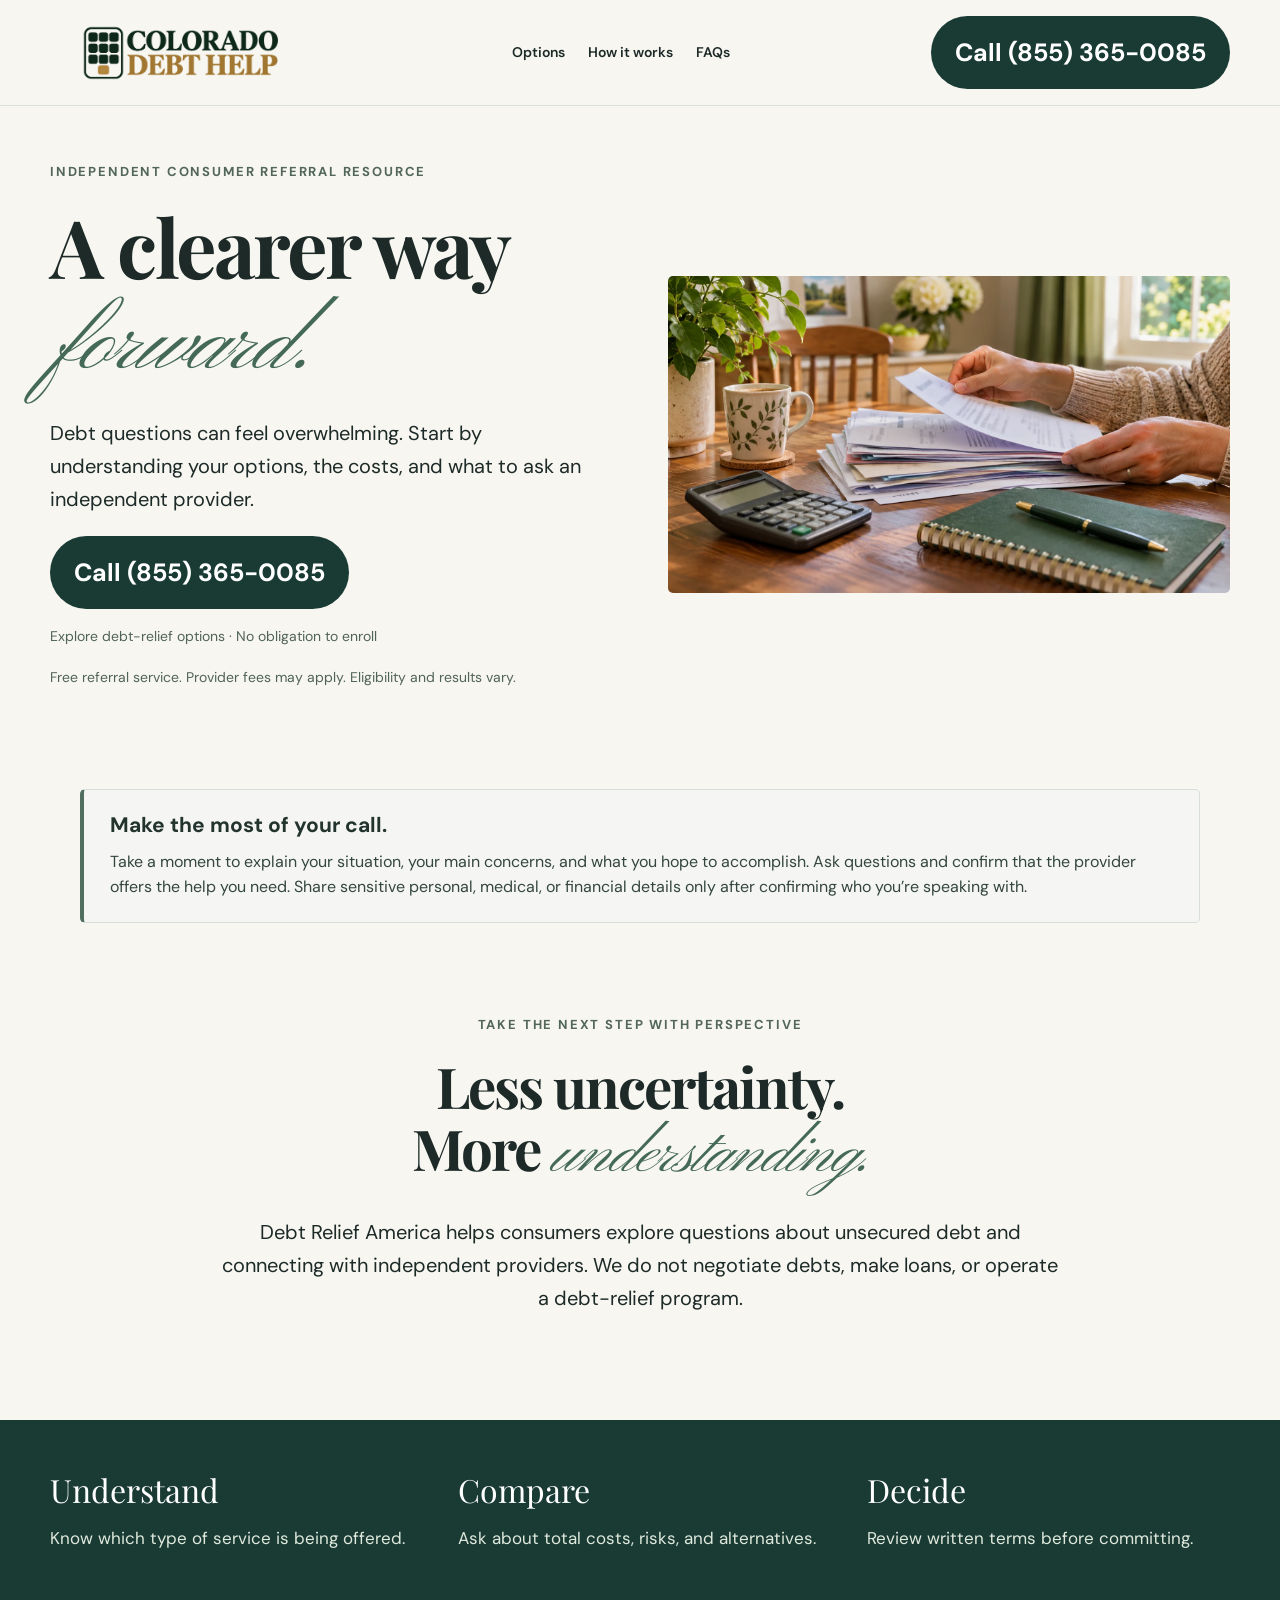
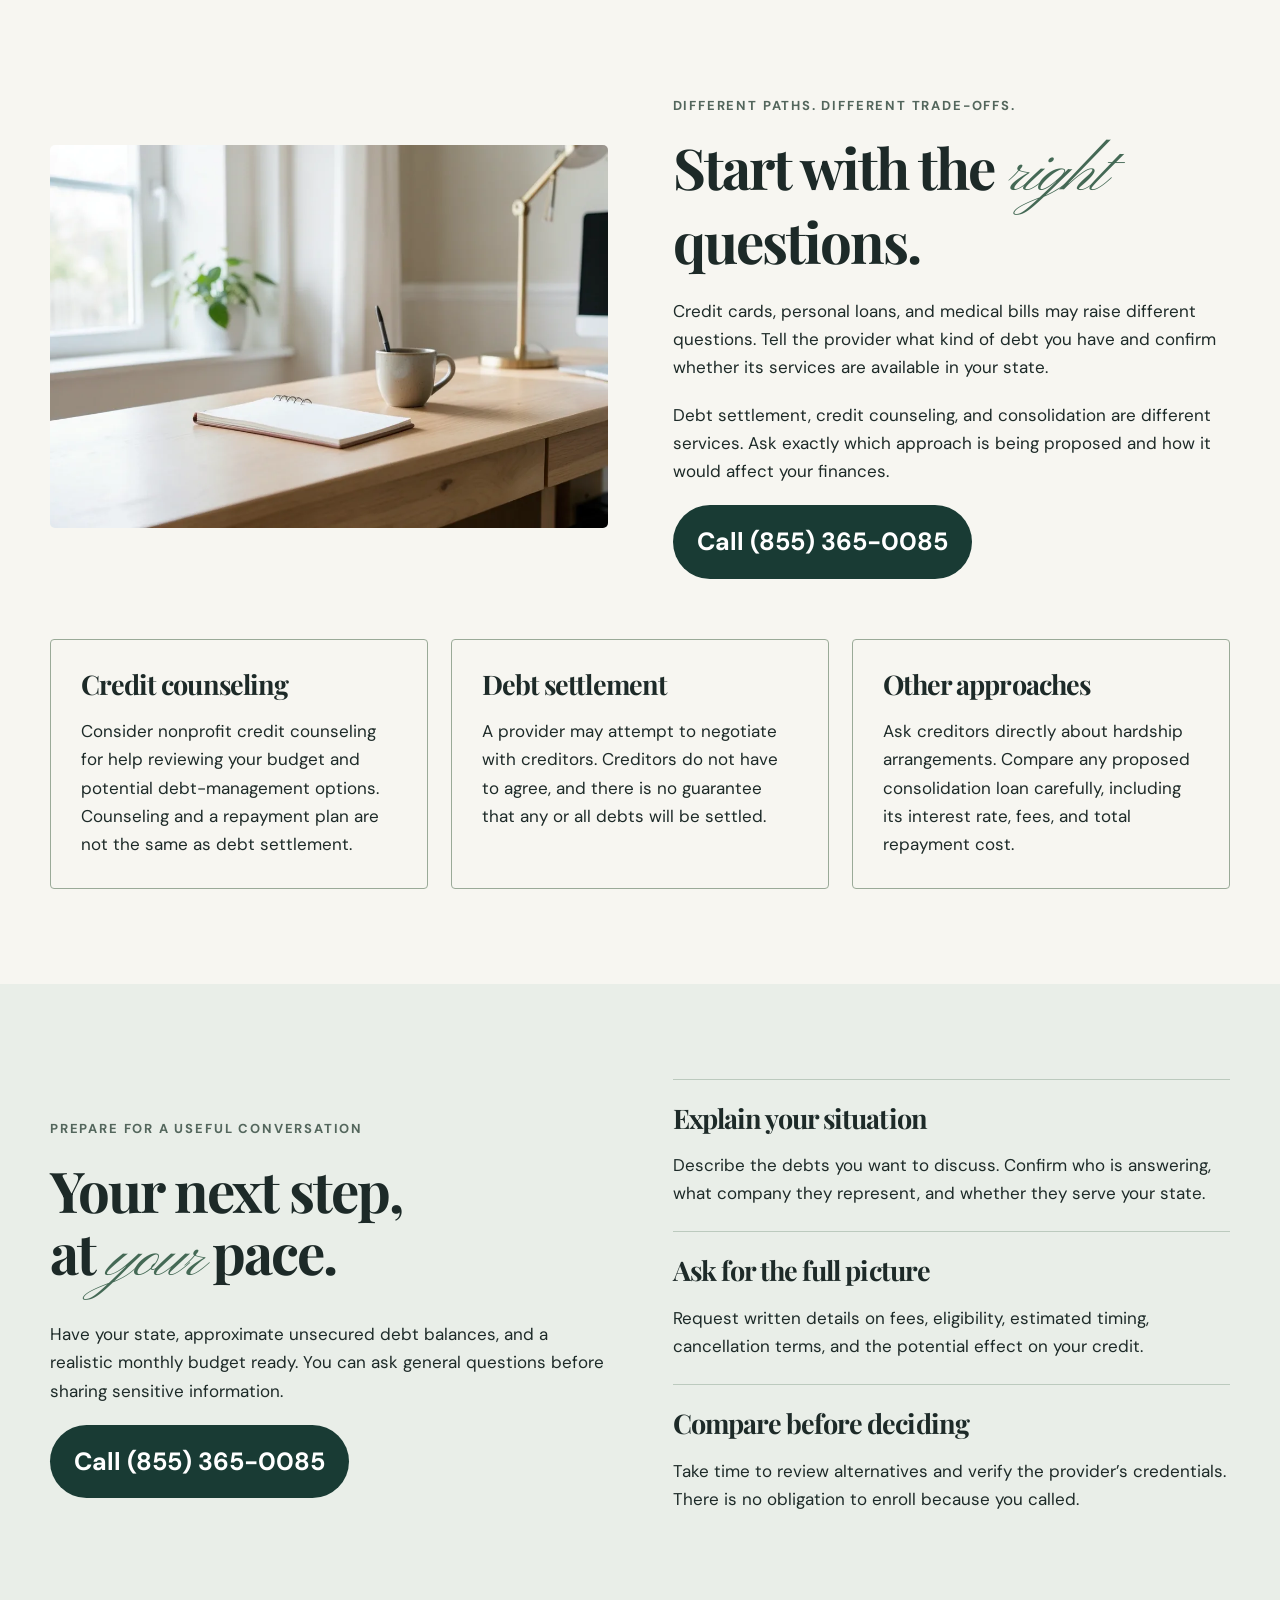
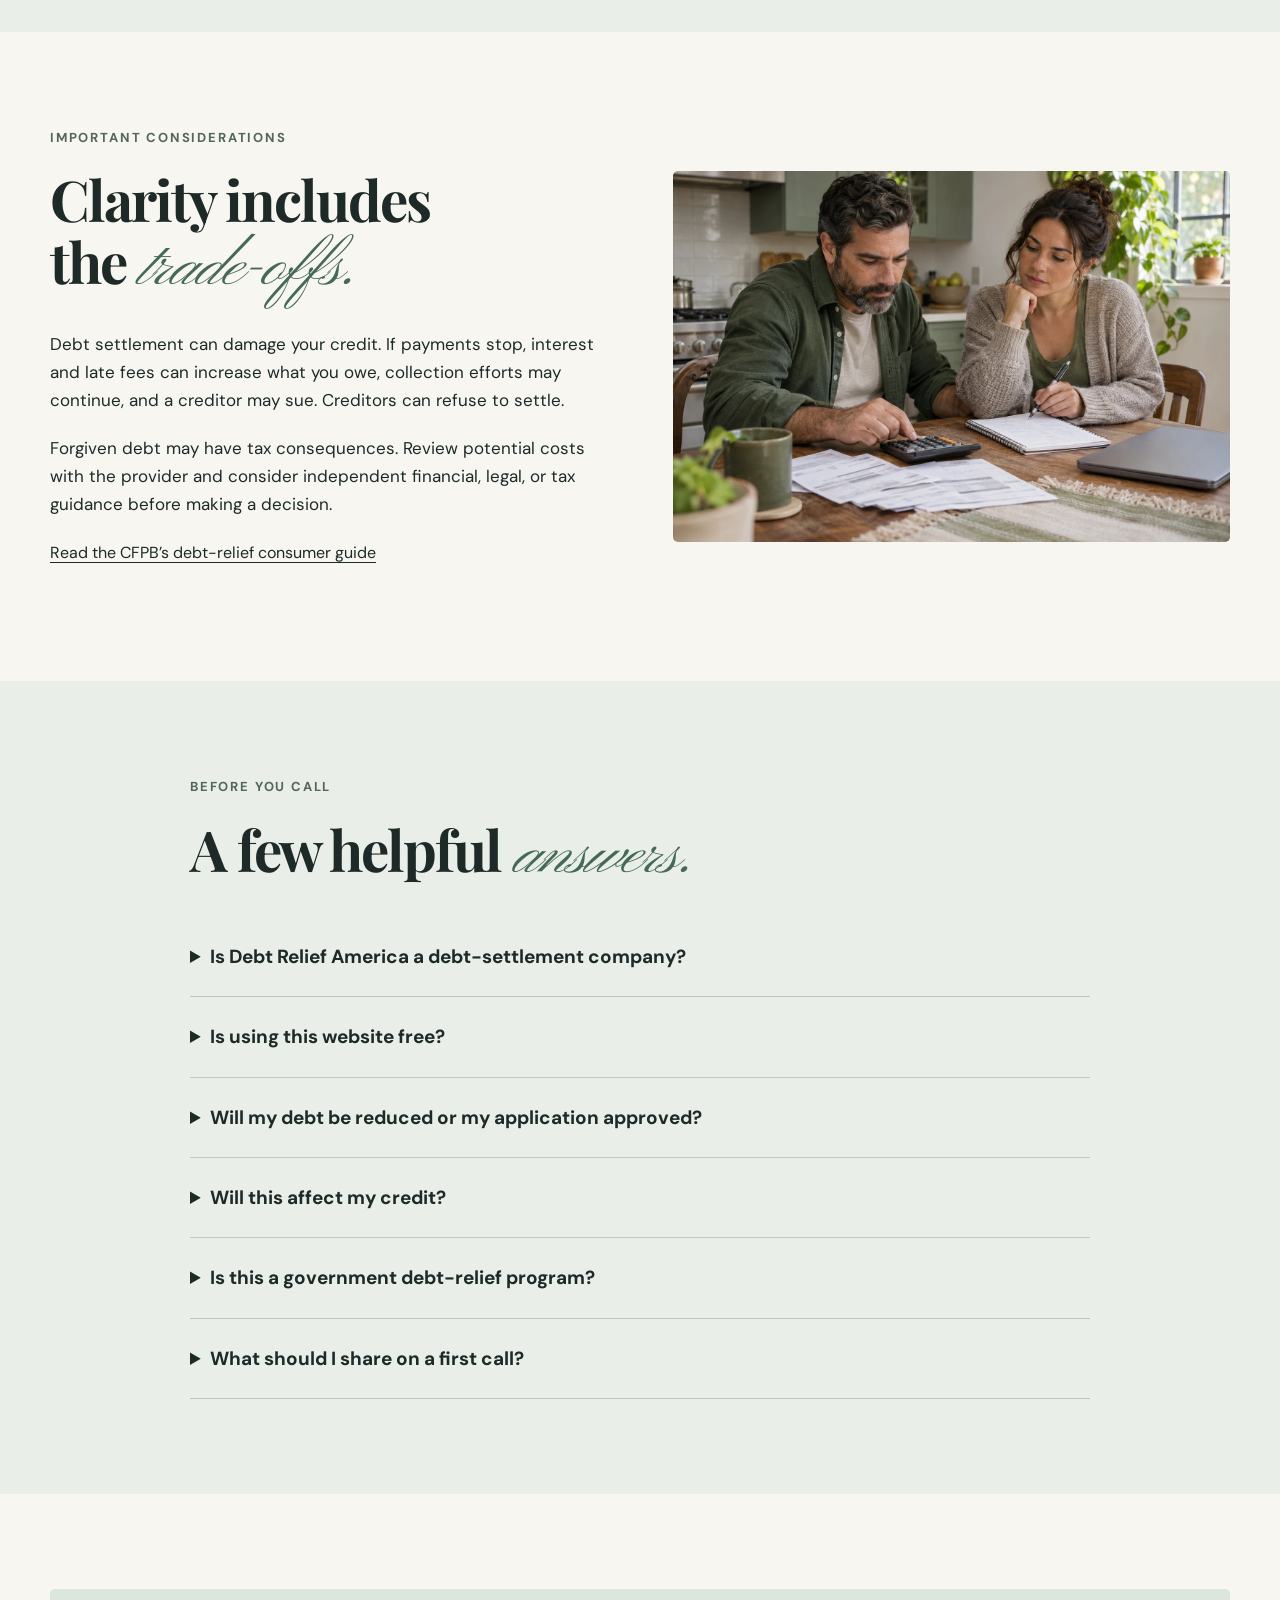
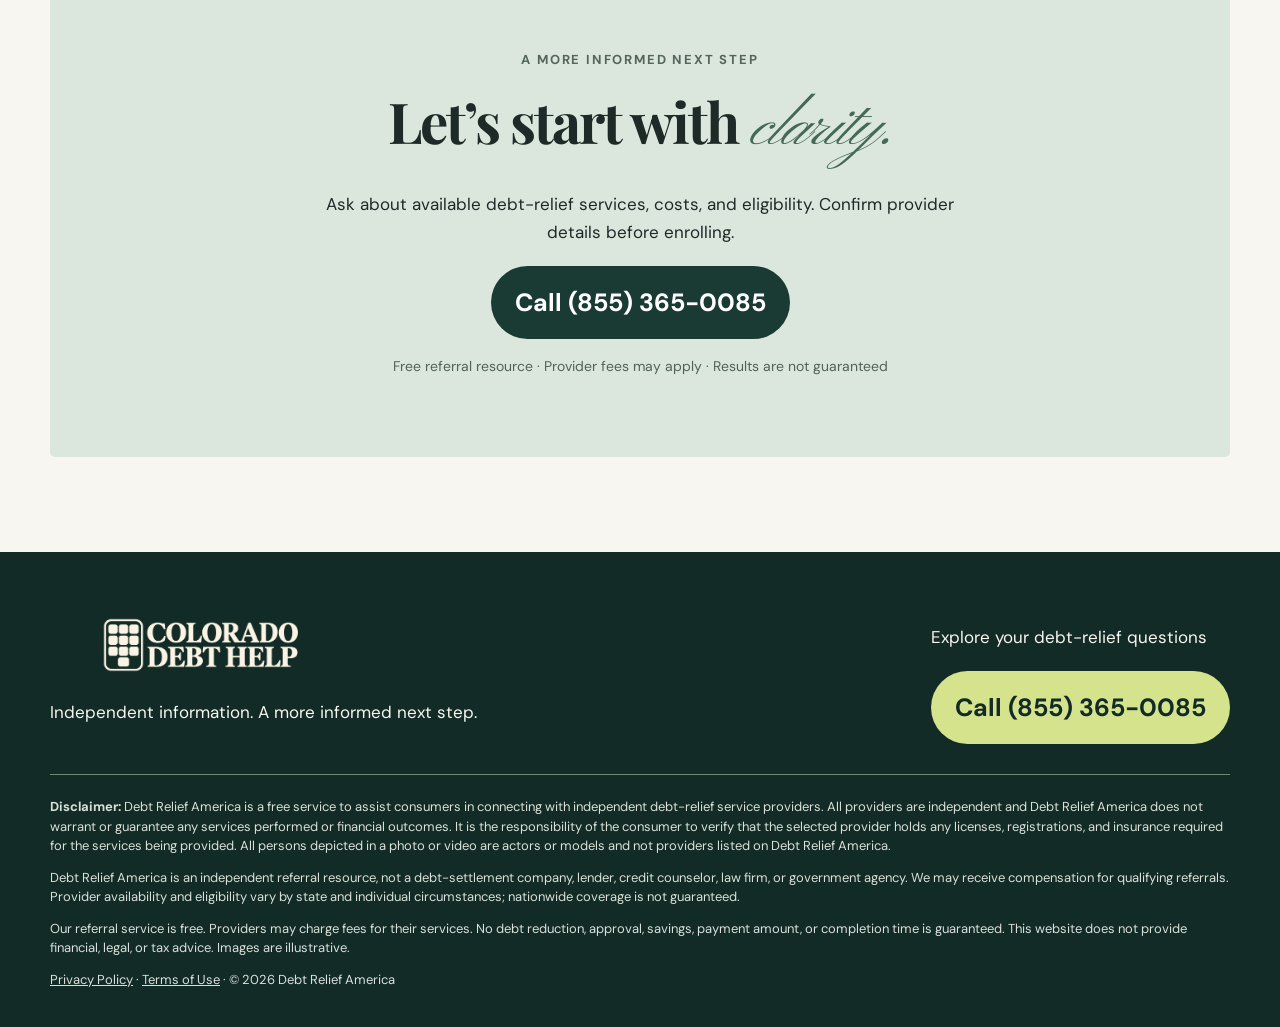
<file: index.html>
<!doctype html><html lang="en"><head><meta charset="utf-8"><meta name="viewport" content="width=device-width,initial-scale=1"><meta name="theme-color" content="#193b34"><meta name="description" content="Explore consumer debt-relief questions with Debt Relief America, an independent referral resource. Understand provider options, costs and risks before deciding."><title>Debt Relief America — Explore Your Options</title><link rel="preconnect" href="https://fonts.googleapis.com"><link href="https://fonts.googleapis.com/css2?family=DM+Sans:wght@400;500;600;700&family=Playfair+Display:wght@500;600;700&family=Pinyon+Script&display=swap" rel="stylesheet"><link rel="stylesheet" href="css/style.css?v=keypad-logo-3"><style id="call-preparation-styles">.call-preparation-note{display:block!important;position:relative!important;inset:auto!important;z-index:1;box-sizing:border-box;width:calc(100% - 40px);max-width:1120px;margin:26px auto!important;padding:22px 26px!important;background:#f5f6f3!important;color:#23342f!important;border:1px solid #d7dfd8;border-left:4px solid #526e60;border-radius:5px;text-align:left!important;font-style:normal;letter-spacing:normal!important}.call-preparation-note h2{font-family:inherit!important;font-size:21px!important;font-weight:700!important;line-height:1.3!important;letter-spacing:normal!important;text-transform:none!important;color:#23342f!important;margin:0 0 9px!important;padding:0!important}.call-preparation-note p{font-family:inherit!important;font-size:16px!important;font-weight:400!important;line-height:1.6!important;letter-spacing:normal!important;text-transform:none!important;color:#34463f!important;max-width:none!important;margin:0!important;padding:0!important}@media(max-width:600px){.call-preparation-note{width:calc(100% - 32px);padding:19px 20px!important;margin:20px auto!important}.call-preparation-note h2{font-size:20px!important}}</style></head><body><a class="skip" href="#main">Skip to content</a><header><div class="wrap navigation"><a class="brand" href="index.html" aria-label="Colorado Debt Help home" style="display:block;width:260px;max-width:40vw"><img src="assets/colorado-debt-help-keypad-logo.png" alt="Colorado Debt Help" width="260" style="display:block;width:100%;height:auto;max-height:75px;object-fit:contain"></a><nav aria-label="Main navigation"><a href="index.html#options">Options</a><a href="index.html#steps">How it works</a><a href="index.html#faqs">FAQs</a></nav><a class="call" href="tel:+18553650085">Call (855) 365-0085</a></div></header><main id="main"><section class="hero wrap"><div class="hero-copy"><p class="eyebrow">Independent consumer referral resource</p><h1>A clearer way <em>forward.</em></h1><p class="lead">Debt questions can feel overwhelming. Start by understanding your options, the costs, and what to ask an independent provider.</p><a class="call" href="tel:+18553650085">Call (855) 365-0085</a><p class="call-note">Explore debt-relief options · No obligation to enroll</p><p class="micro">Free referral service. Provider fees may apply. Eligibility and results vary.</p></div><img src="assets/household-bills.webp" alt="Reviewing household bills with a calculator and notebook" fetchpriority="high"></section><aside class="call-preparation-note" aria-labelledby="call-preparation-title"><h2 id="call-preparation-title">Make the most of your call.</h2><p>Take a moment to explain your situation, your main concerns, and what you hope to accomplish. Ask questions and confirm that the provider offers the help you need. Share sensitive personal, medical, or financial details only after confirming who you’re speaking with.</p></aside>
<section class="intro wrap"><p class="eyebrow">Take the next step with perspective</p><h2>Less uncertainty.<br>More <em>understanding.</em></h2><p class="lead">Debt Relief America helps consumers explore questions about unsecured debt and connecting with independent providers. We do not negotiate debts, make loans, or operate a debt-relief program.</p></section>
<section class="band"><div class="wrap pillars"><div><strong>Understand</strong><p>Know which type of service is being offered.</p></div><div><strong>Compare</strong><p>Ask about total costs, risks, and alternatives.</p></div><div><strong>Decide</strong><p>Review written terms before committing.</p></div></div></section>
<section id="options" class="section wrap"><div class="split"><img src="assets/img-3.webp" alt="A quiet desk for reviewing household finances" loading="lazy"><div><p class="eyebrow">Different paths. Different trade-offs.</p><h2>Start with the <em>right</em> questions.</h2><p>Credit cards, personal loans, and medical bills may raise different questions. Tell the provider what kind of debt you have and confirm whether its services are available in your state.</p><p>Debt settlement, credit counseling, and consolidation are different services. Ask exactly which approach is being proposed and how it would affect your finances.</p><a class="call" href="tel:+18553650085">Call (855) 365-0085</a></div></div><div class="cards"><article><h3>Credit counseling</h3><p>Consider nonprofit credit counseling for help reviewing your budget and potential debt-management options. Counseling and a repayment plan are not the same as debt settlement.</p></article><article><h3>Debt settlement</h3><p>A provider may attempt to negotiate with creditors. Creditors do not have to agree, and there is no guarantee that any or all debts will be settled.</p></article><article><h3>Other approaches</h3><p>Ask creditors directly about hardship arrangements. Compare any proposed consolidation loan carefully, including its interest rate, fees, and total repayment cost.</p></article></div></section>
<section class="soft section" id="steps"><div class="wrap split"><div><p class="eyebrow">Prepare for a useful conversation</p><h2>Your next step,<br>at <em>your</em> pace.</h2><p>Have your state, approximate unsecured debt balances, and a realistic monthly budget ready. You can ask general questions before sharing sensitive information.</p><a class="call" href="tel:+18553650085">Call (855) 365-0085</a></div><div class="steps"><article><h3>Explain your situation</h3><p>Describe the debts you want to discuss. Confirm who is answering, what company they represent, and whether they serve your state.</p></article><article><h3>Ask for the full picture</h3><p>Request written details on fees, eligibility, estimated timing, cancellation terms, and the potential effect on your credit.</p></article><article><h3>Compare before deciding</h3><p>Take time to review alternatives and verify the provider’s credentials. There is no obligation to enroll because you called.</p></article></div></div></section>
<section class="section wrap" id="considerations"><div class="split"><div><p class="eyebrow">Important considerations</p><h2>Clarity includes<br>the <em>trade-offs.</em></h2><p>Debt settlement can damage your credit. If payments stop, interest and late fees can increase what you owe, collection efforts may continue, and a creditor may sue. Creditors can refuse to settle.</p><p>Forgiven debt may have tax consequences. Review potential costs with the provider and consider independent financial, legal, or tax guidance before making a decision.</p><p><a class="resource" href="https://www.consumerfinance.gov/ask-cfpb/what-is-a-debt-relief-program-and-how-do-i-know-if-i-should-use-one-en-1457/">Read the CFPB’s debt-relief consumer guide</a></p></div><img src="assets/household-budget-review.webp" alt="A couple reviewing their household budget and bills together" loading="lazy"></div></section>
<section class="soft section" id="faqs"><div class="wrap faq"><p class="eyebrow">Before you call</p><h2>A few helpful <em>answers.</em></h2><details><summary>Is Debt Relief America a debt-settlement company?</summary><p>No. This is an independent information and referral resource. Services are provided by independent companies, subject to availability and eligibility.</p></details><details><summary>Is using this website free?</summary><p>Our referral resource is free. Independent providers may charge fees for their services. Ask for all costs in writing before agreeing to any program.</p></details><details><summary>Will my debt be reduced or my application approved?</summary><p>No outcome is guaranteed. Eligibility, potential results, and provider availability depend on your circumstances, state, debt type, and other factors.</p></details><details><summary>Will this affect my credit?</summary><p>Debt settlement can negatively affect your credit, and missed payments can lead to additional costs and collection activity. Ask the provider about the specific risks of its proposed approach.</p></details><details><summary>Is this a government debt-relief program?</summary><p>No. Debt Relief America is not a government agency and is not affiliated with a government debt-forgiveness program.</p></details><details><summary>What should I share on a first call?</summary><p>Start with general information such as your state and approximate debt balances. Confirm the recipient’s identity and privacy practices before sharing account numbers, Social Security numbers, or payment information.</p></details></div></section>
<section class="section wrap"><div class="cta-panel"><p class="eyebrow">A more informed next step</p><h2>Let’s start with <em>clarity.</em></h2><p>Ask about available debt-relief services, costs, and eligibility. Confirm provider details before enrolling.</p><a class="call" href="tel:+18553650085">Call (855) 365-0085</a><p class="micro">Free referral resource · Provider fees may apply · Results are not guaranteed</p></div></section></main><footer><div class="wrap"><div class="footer-top"><div><a class="brand" href="index.html" aria-label="Colorado Debt Help home" style="display:block;width:260px;max-width:40vw"><img src="assets/colorado-debt-help-keypad-logo.png" alt="Colorado Debt Help" width="260" style="display:block;width:100%;height:auto;max-height:75px;object-fit:contain"></a><p>Independent information. A more informed next step.</p></div><div><p>Explore your debt-relief questions</p><a class="call" href="tel:+18553650085">Call (855) 365-0085</a></div></div><div class="disclaimer"><p><strong>Disclaimer:</strong> Debt Relief America is a free service to assist consumers in connecting with independent debt-relief service providers. All providers are independent and Debt Relief America does not warrant or guarantee any services performed or financial outcomes. It is the responsibility of the consumer to verify that the selected provider holds any licenses, registrations, and insurance required for the services being provided. All persons depicted in a photo or video are actors or models and not providers listed on Debt Relief America.</p><p>Debt Relief America is an independent referral resource, not a debt-settlement company, lender, credit counselor, law firm, or government agency. We may receive compensation for qualifying referrals. Provider availability and eligibility vary by state and individual circumstances; nationwide coverage is not guaranteed.</p><p>Our referral service is free. Providers may charge fees for their services. No debt reduction, approval, savings, payment amount, or completion time is guaranteed. This website does not provide financial, legal, or tax advice. Images are illustrative.</p><p><a href="privacy.html">Privacy Policy</a> · <a href="terms.html">Terms of Use</a> · © 2026 Debt Relief America</p></div></div></footer></body></html>
</file>
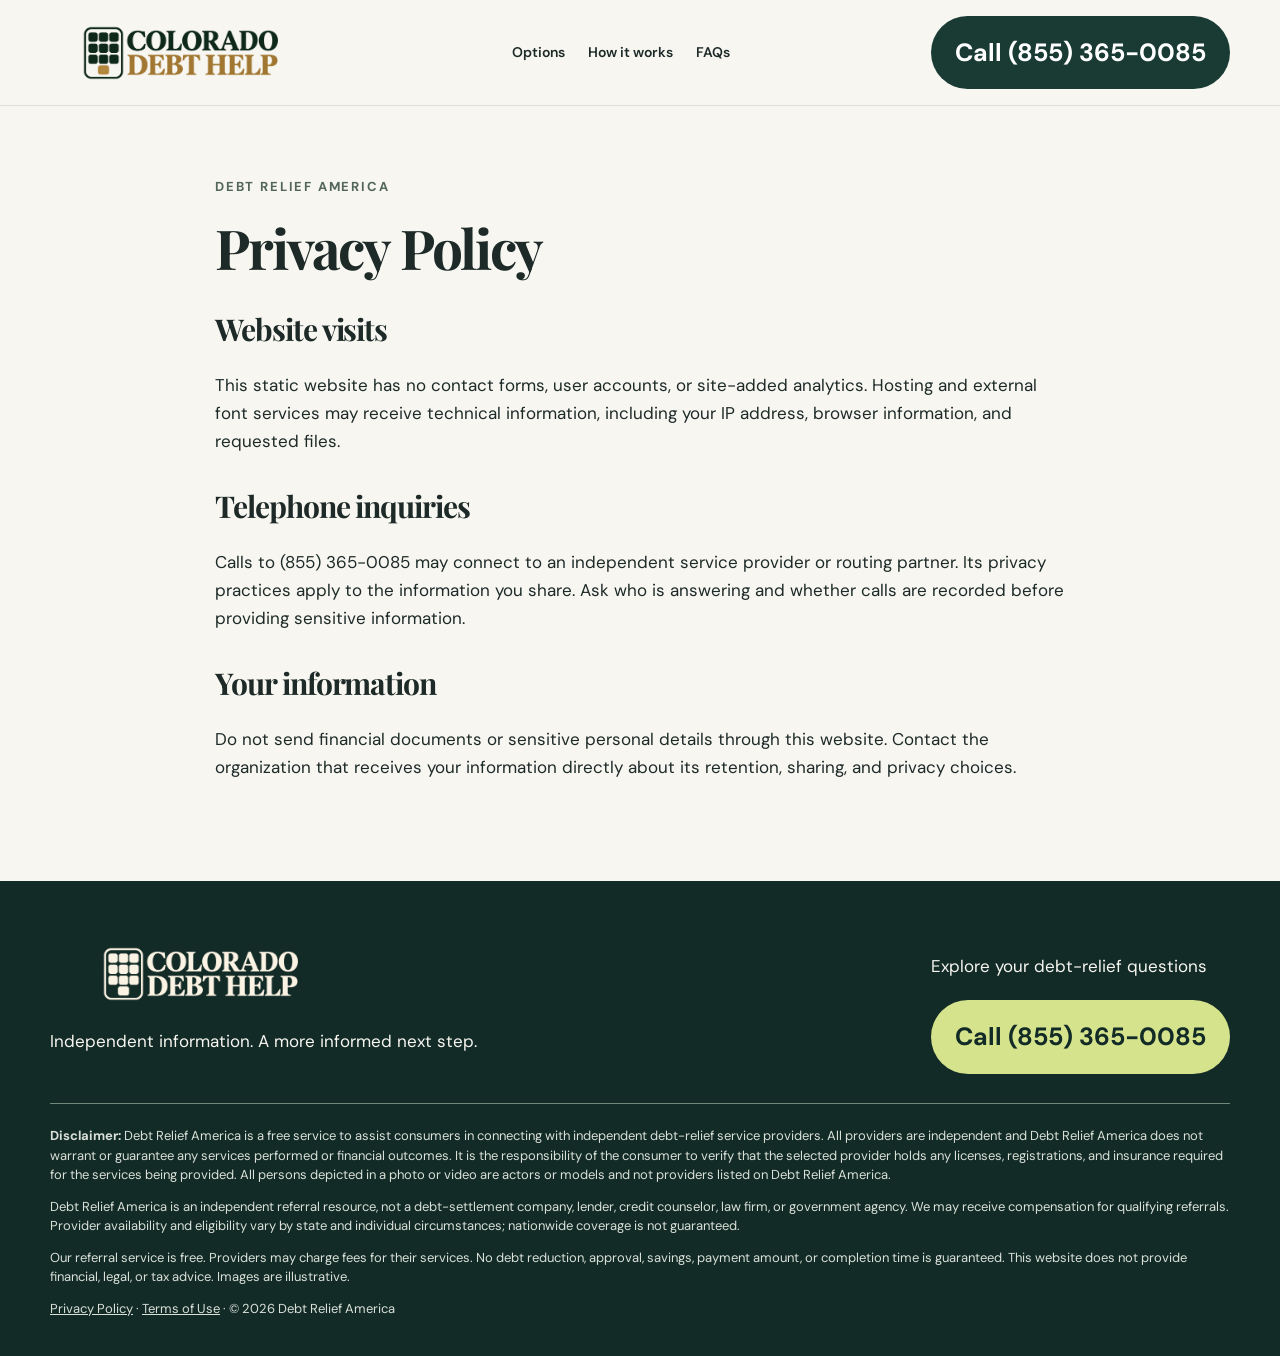
<file: privacy.html>
<!doctype html><html lang="en"><head><meta charset="utf-8"><meta name="viewport" content="width=device-width,initial-scale=1"><meta name="theme-color" content="#193b34"><meta name="description" content="Explore consumer debt-relief questions with Debt Relief America, an independent referral resource. Understand provider options, costs and risks before deciding."><title>Privacy Policy | Debt Relief America</title><link rel="preconnect" href="https://fonts.googleapis.com"><link href="https://fonts.googleapis.com/css2?family=DM+Sans:wght@400;500;600;700&family=Playfair+Display:wght@500;600;700&family=Pinyon+Script&display=swap" rel="stylesheet"><link rel="stylesheet" href="css/style.css?v=keypad-logo-3"></head><body><a class="skip" href="#main">Skip to content</a><header><div class="wrap navigation"><a class="brand" href="index.html" aria-label="Colorado Debt Help home" style="display:block;width:260px;max-width:40vw"><img src="assets/colorado-debt-help-keypad-logo.png" alt="Colorado Debt Help" width="260" style="display:block;width:100%;height:auto;max-height:75px;object-fit:contain"></a><nav aria-label="Main navigation"><a href="index.html#options">Options</a><a href="index.html#steps">How it works</a><a href="index.html#faqs">FAQs</a></nav><a class="call" href="tel:+18553650085">Call (855) 365-0085</a></div></header><main id="main" class="wrap policy"><p class="eyebrow">Debt Relief America</p><h1>Privacy Policy</h1><h2>Website visits</h2><p>This static website has no contact forms, user accounts, or site-added analytics. Hosting and external font services may receive technical information, including your IP address, browser information, and requested files.</p><h2>Telephone inquiries</h2><p>Calls to (855) 365-0085 may connect to an independent service provider or routing partner. Its privacy practices apply to the information you share. Ask who is answering and whether calls are recorded before providing sensitive information.</p><h2>Your information</h2><p>Do not send financial documents or sensitive personal details through this website. Contact the organization that receives your information directly about its retention, sharing, and privacy choices.</p></main><footer><div class="wrap"><div class="footer-top"><div><a class="brand" href="index.html" aria-label="Colorado Debt Help home" style="display:block;width:260px;max-width:40vw"><img src="assets/colorado-debt-help-keypad-logo.png" alt="Colorado Debt Help" width="260" style="display:block;width:100%;height:auto;max-height:75px;object-fit:contain"></a><p>Independent information. A more informed next step.</p></div><div><p>Explore your debt-relief questions</p><a class="call" href="tel:+18553650085">Call (855) 365-0085</a></div></div><div class="disclaimer"><p><strong>Disclaimer:</strong> Debt Relief America is a free service to assist consumers in connecting with independent debt-relief service providers. All providers are independent and Debt Relief America does not warrant or guarantee any services performed or financial outcomes. It is the responsibility of the consumer to verify that the selected provider holds any licenses, registrations, and insurance required for the services being provided. All persons depicted in a photo or video are actors or models and not providers listed on Debt Relief America.</p><p>Debt Relief America is an independent referral resource, not a debt-settlement company, lender, credit counselor, law firm, or government agency. We may receive compensation for qualifying referrals. Provider availability and eligibility vary by state and individual circumstances; nationwide coverage is not guaranteed.</p><p>Our referral service is free. Providers may charge fees for their services. No debt reduction, approval, savings, payment amount, or completion time is guaranteed. This website does not provide financial, legal, or tax advice. Images are illustrative.</p><p><a href="privacy.html">Privacy Policy</a> · <a href="terms.html">Terms of Use</a> · © 2026 Debt Relief America</p></div></div></footer></body></html>
</file>
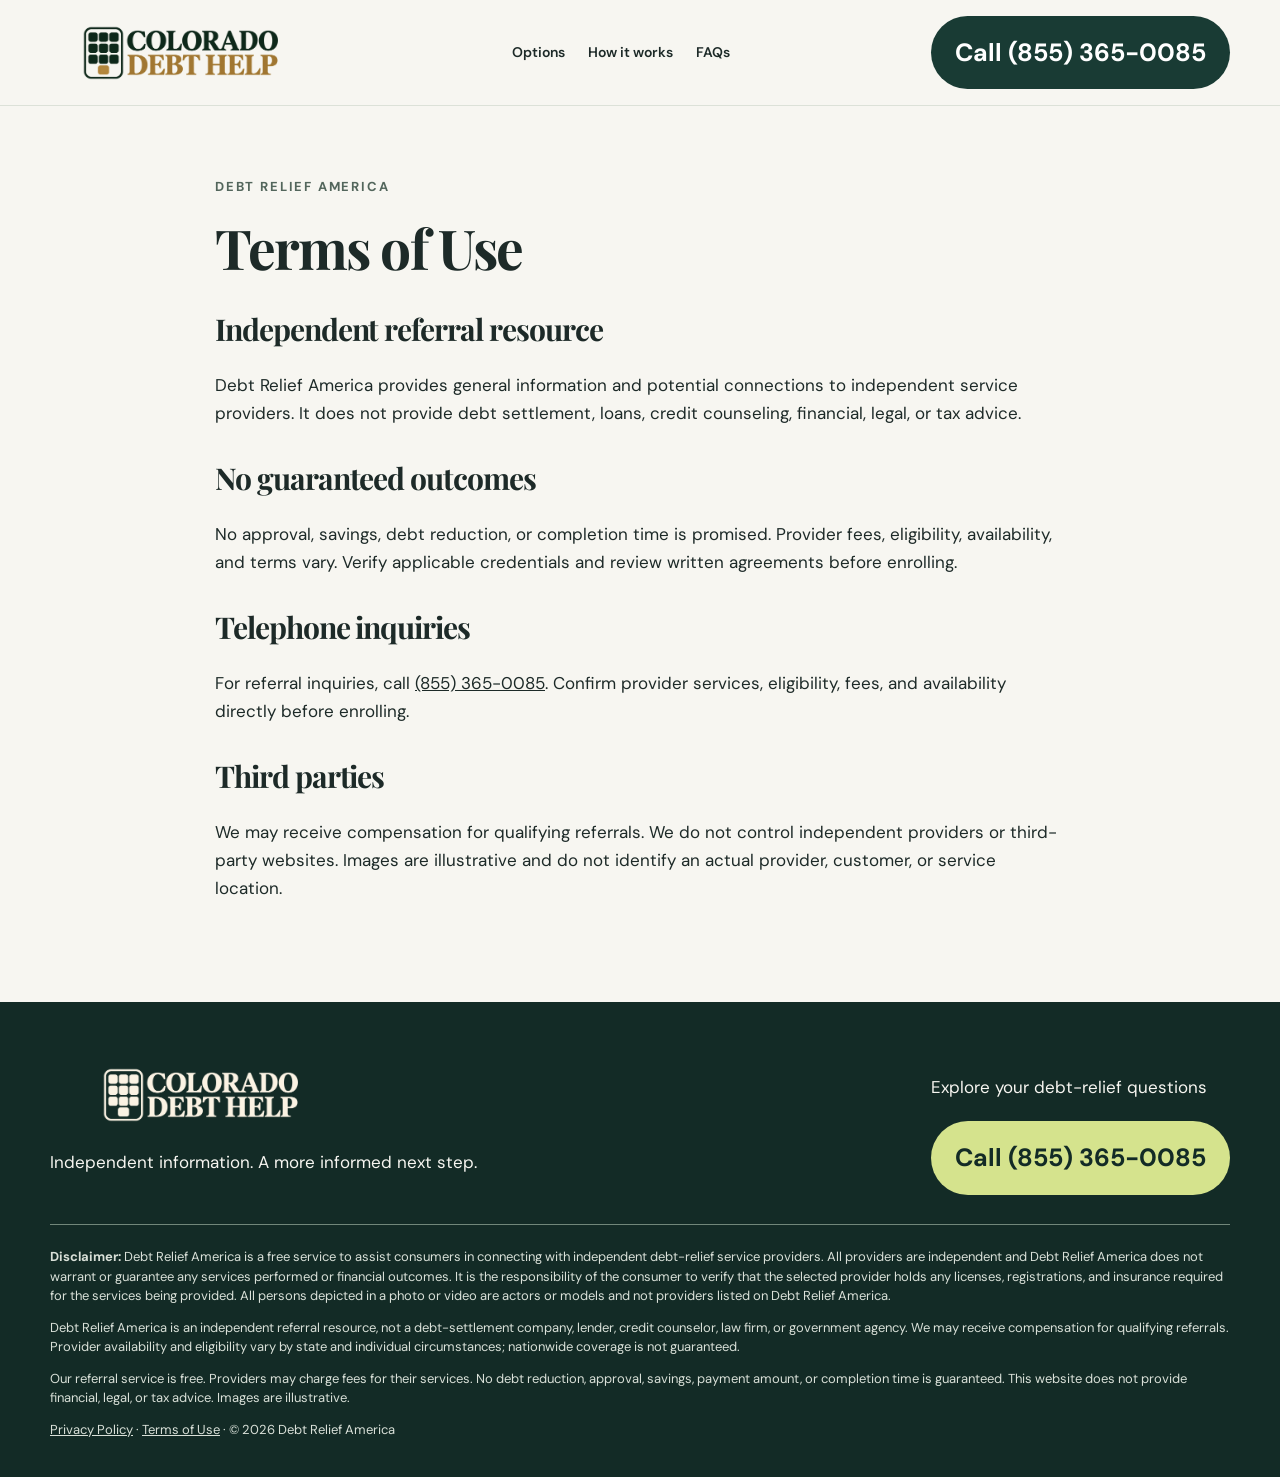
<file: terms.html>
<!doctype html><html lang="en"><head><meta charset="utf-8"><meta name="viewport" content="width=device-width,initial-scale=1"><meta name="theme-color" content="#193b34"><meta name="description" content="Explore consumer debt-relief questions with Debt Relief America, an independent referral resource. Understand provider options, costs and risks before deciding."><title>Terms of Use | Debt Relief America</title><link rel="preconnect" href="https://fonts.googleapis.com"><link href="https://fonts.googleapis.com/css2?family=DM+Sans:wght@400;500;600;700&family=Playfair+Display:wght@500;600;700&family=Pinyon+Script&display=swap" rel="stylesheet"><link rel="stylesheet" href="css/style.css?v=keypad-logo-3"></head><body><a class="skip" href="#main">Skip to content</a><header><div class="wrap navigation"><a class="brand" href="index.html" aria-label="Colorado Debt Help home" style="display:block;width:260px;max-width:40vw"><img src="assets/colorado-debt-help-keypad-logo.png" alt="Colorado Debt Help" width="260" style="display:block;width:100%;height:auto;max-height:75px;object-fit:contain"></a><nav aria-label="Main navigation"><a href="index.html#options">Options</a><a href="index.html#steps">How it works</a><a href="index.html#faqs">FAQs</a></nav><a class="call" href="tel:+18553650085">Call (855) 365-0085</a></div></header><main id="main" class="wrap policy"><p class="eyebrow">Debt Relief America</p><h1>Terms of Use</h1><h2>Independent referral resource</h2><p>Debt Relief America provides general information and potential connections to independent service providers. It does not provide debt settlement, loans, credit counseling, financial, legal, or tax advice.</p><h2>No guaranteed outcomes</h2><p>No approval, savings, debt reduction, or completion time is promised. Provider fees, eligibility, availability, and terms vary. Verify applicable credentials and review written agreements before enrolling.</p><h2>Telephone inquiries</h2><p>For referral inquiries, call <a href="tel:+18553650085">(855) 365-0085</a>. Confirm provider services, eligibility, fees, and availability directly before enrolling.</p><h2>Third parties</h2><p>We may receive compensation for qualifying referrals. We do not control independent providers or third-party websites. Images are illustrative and do not identify an actual provider, customer, or service location.</p></main><footer><div class="wrap"><div class="footer-top"><div><a class="brand" href="index.html" aria-label="Colorado Debt Help home" style="display:block;width:260px;max-width:40vw"><img src="assets/colorado-debt-help-keypad-logo.png" alt="Colorado Debt Help" width="260" style="display:block;width:100%;height:auto;max-height:75px;object-fit:contain"></a><p>Independent information. A more informed next step.</p></div><div><p>Explore your debt-relief questions</p><a class="call" href="tel:+18553650085">Call (855) 365-0085</a></div></div><div class="disclaimer"><p><strong>Disclaimer:</strong> Debt Relief America is a free service to assist consumers in connecting with independent debt-relief service providers. All providers are independent and Debt Relief America does not warrant or guarantee any services performed or financial outcomes. It is the responsibility of the consumer to verify that the selected provider holds any licenses, registrations, and insurance required for the services being provided. All persons depicted in a photo or video are actors or models and not providers listed on Debt Relief America.</p><p>Debt Relief America is an independent referral resource, not a debt-settlement company, lender, credit counselor, law firm, or government agency. We may receive compensation for qualifying referrals. Provider availability and eligibility vary by state and individual circumstances; nationwide coverage is not guaranteed.</p><p>Our referral service is free. Providers may charge fees for their services. No debt reduction, approval, savings, payment amount, or completion time is guaranteed. This website does not provide financial, legal, or tax advice. Images are illustrative.</p><p><a href="privacy.html">Privacy Policy</a> · <a href="terms.html">Terms of Use</a> · © 2026 Debt Relief America</p></div></div></footer></body></html>
</file>
<file: css/style.css>
*{box-sizing:border-box}html{scroll-behavior:smooth;scroll-padding-top:120px}body{margin:0;background:#f7f6f1;color:#1d2a28;font:17px/1.65 "DM Sans",sans-serif}a{color:inherit}h1,h2,h3{font-family:"Playfair Display",serif;line-height:1.1;letter-spacing:-.035em}h1{font-size:clamp(50px,6.3vw,88px);margin:20px 0}h2{font-size:clamp(36px,4.4vw,60px);margin:14px 0 25px}h3{font-size:27px;margin:0 0 18px}em{font-family:"Pinyon Script",cursive;font-weight:400;color:#446955;font-size:1.15em}p{margin:0 0 20px}.wrap{width:min(1180px,calc(100% - 48px));margin:auto}.eyebrow{font-size:13px;letter-spacing:.14em;text-transform:uppercase;font-weight:700;color:#53665c}.lead{font-size:20px}.micro,.call-note{font-size:14px;line-height:1.5;margin-top:17px;color:#516359}.call{display:inline-flex;align-items:center;justify-content:center;background:#193b34;color:white;padding:16px 24px;border-radius:40px;text-decoration:none;font-size:clamp(19px,2vw,25px);font-weight:700;white-space:nowrap}.call:hover{background:#28594d}.call:focus-visible,a:focus-visible,summary:focus-visible{outline:3px solid #ae861d;outline-offset:5px}header{position:sticky;top:0;z-index:10;background:#f7f6f1;border-bottom:1px solid #dce1d8}.navigation{display:flex;align-items:center;justify-content:space-between;gap:20px;min-height:105px}.brand{display:inline-flex;align-items:center;gap:10px;font-family:"Playfair Display",serif;font-size:19px;line-height:1.1;text-decoration:none;font-weight:700}.mark{width:48px;height:48px;border:1px solid;border-radius:50%;display:grid;place-items:center;font-size:15px}nav{display:flex;gap:23px}nav a{text-decoration:none;font-size:14px;font-weight:600}.hero{display:grid;grid-template-columns:1fr 1fr;gap:55px;align-items:center;padding-top:55px;padding-bottom:55px}.hero img,.split>img{width:100%;height:auto;display:block;border-radius:5px}.intro{max-width:850px;text-align:center;padding-top:65px;padding-bottom:85px}.band{background:#193b34;color:white;padding:48px 0}.pillars{display:grid;grid-template-columns:repeat(3,1fr);gap:45px}.pillars strong{font:32px "Playfair Display",serif}.pillars p{margin:12px 0 0;color:#e0e9dd}.section{padding-top:95px;padding-bottom:95px}.split{display:grid;grid-template-columns:1fr 1fr;gap:65px;align-items:center}.cards{display:grid;grid-template-columns:repeat(3,1fr);gap:23px;margin-top:60px}.cards article{padding:30px;border:1px solid #9aaa98;border-radius:4px}.cards p{margin:0}.soft{background:#e9eee8}.steps article{padding:24px 0;border-top:1px solid #bccabe}.steps p{margin:0}.resource{font-size:16px;text-underline-offset:4px}.faq{max-width:900px}details{border-bottom:1px solid #bbc8bb;padding:24px 0}summary{cursor:pointer;font-weight:700;font-size:19px}details p{margin:18px 0 0}.cta-panel{background:#dbe6dc;text-align:center;padding:60px 30px;border-radius:5px}.cta-panel>p{max-width:680px;margin-left:auto;margin-right:auto}footer{background:#132b26;color:#f7f6f1;padding:55px 0 26px}.footer-top{display:flex;justify-content:space-between;gap:35px;padding-bottom:28px}.footer-top p{margin-top:16px}.footer-top .call{background:#d5e38d;color:#132b26}.disclaimer{border-top:1px solid #71877a;padding-top:22px;font-size:13px;line-height:1.5;color:#d9e0d8}.disclaimer p{margin:0 0 12px}.policy{max-width:850px;padding-top:70px;padding-bottom:80px}.policy h1{font-size:55px}.policy h2{font-size:30px;margin-top:35px}.skip{position:absolute;left:-9999px}.skip:focus{left:10px;top:10px;background:white;padding:10px;z-index:20}@media(max-width:950px){nav{display:none}.hero,.split{gap:32px}.cards{grid-template-columns:1fr}.section{padding-top:65px;padding-bottom:65px}}@media(max-width:650px){.wrap{width:calc(100% - 32px)}.navigation{min-height:90px;gap:8px}.brand{font-size:14px;gap:6px}.mark{width:33px;height:33px;font-size:11px}header .call{font-size:16px;padding:13px 12px}.hero,.split{grid-template-columns:1fr}.hero{padding-top:25px}.hero>img{grid-row:1}.hero h1{font-size:55px}.pillars{grid-template-columns:1fr;gap:30px}.footer-top{flex-direction:column}.intro{padding-top:35px;padding-bottom:55px}.policy h1{font-size:42px}}@media(prefers-reduced-motion:reduce){html{scroll-behavior:auto}}
.navigation .brand{flex:0 1 260px}.footer-top .brand{width:300px!important;max-width:100%!important}.footer-top .brand img{filter:brightness(0) invert(94%) sepia(10%) saturate(240%)}@media(max-width:650px){.navigation .brand{flex-basis:155px;max-width:40vw!important}.navigation{gap:10px}}
</file>
